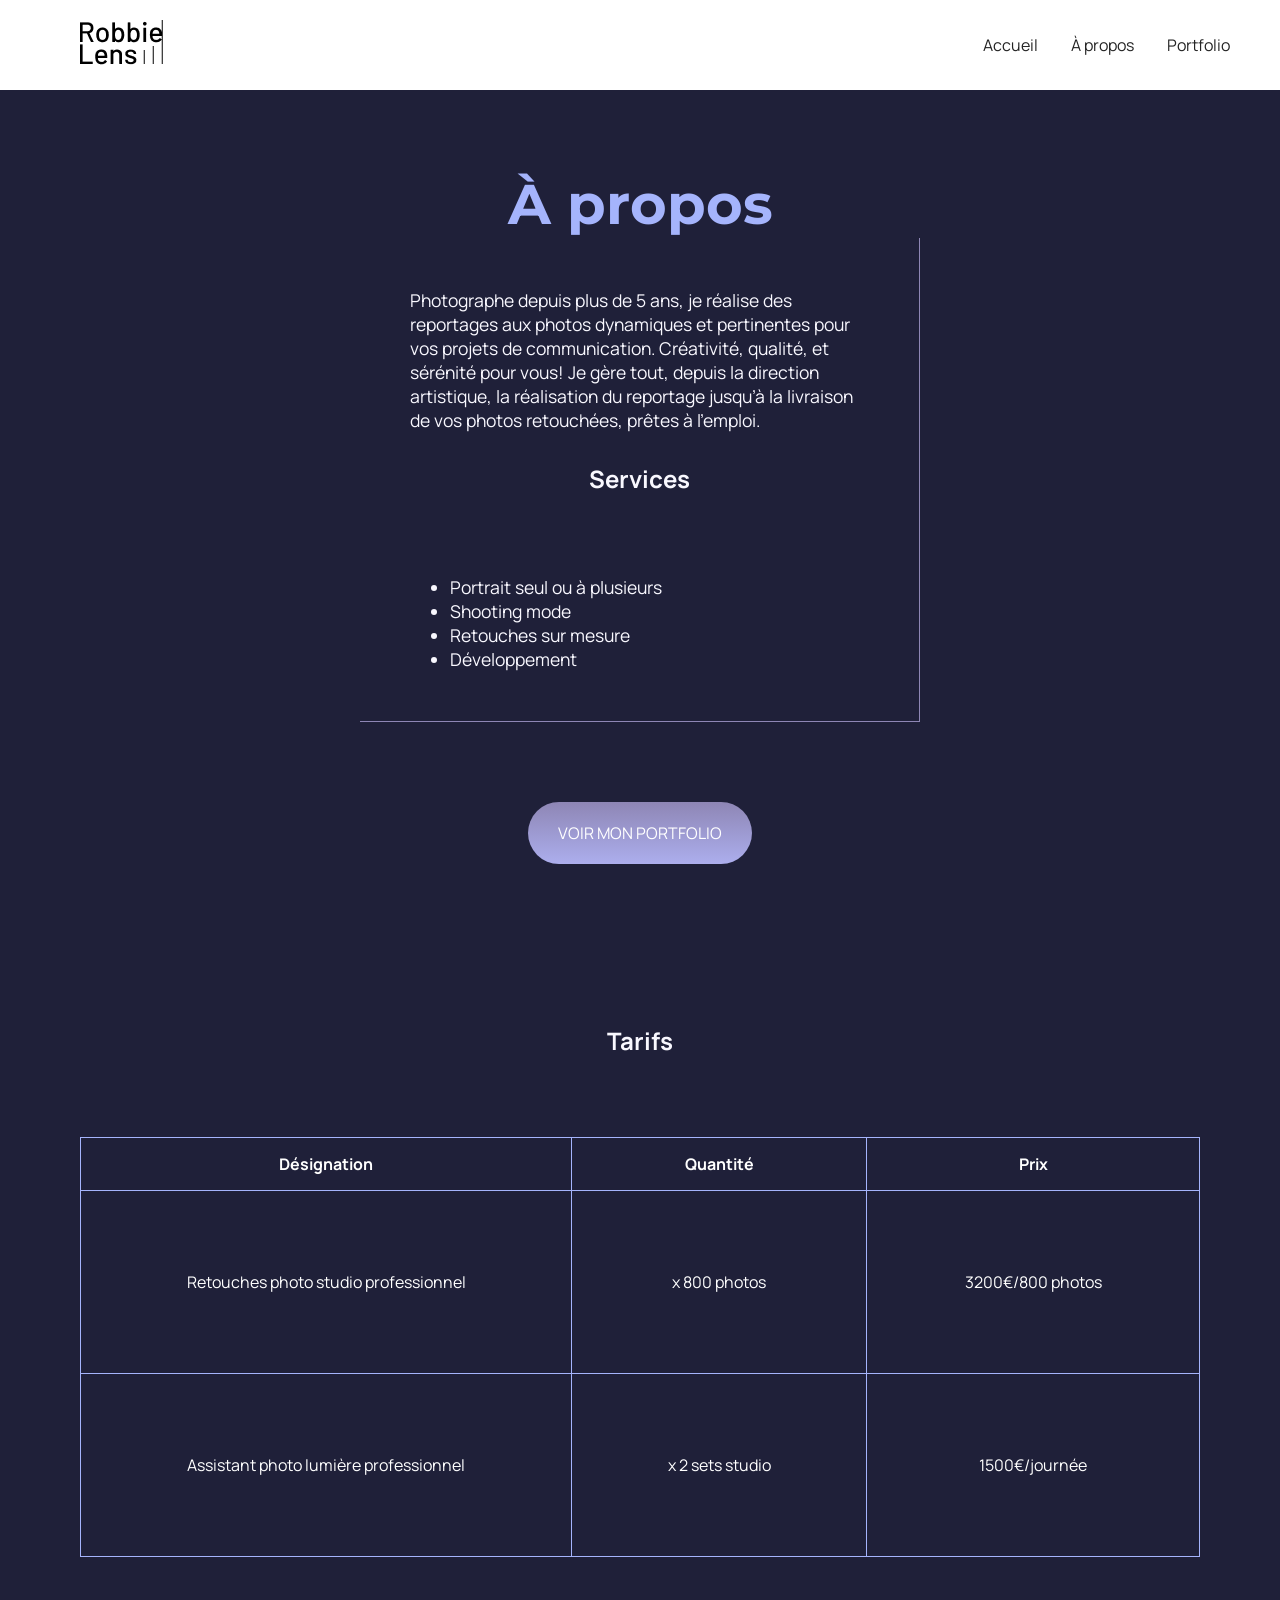
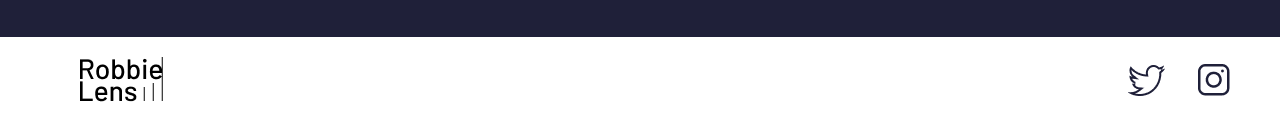
<file: A-propos.html>
<!DOCTYPE html>
<html lang="fr">

<head>
    <meta charset="utf-8" >
    <meta name="viewport" content="width=device-width, initial-scale=1.0">
    <title>À propos - Robbie Lens Photographie</title>
    <link href="style.css" rel="stylesheet" >
    <link href="A-propos.css" rel="stylesheet" >
    <link rel="preconnect" href="https://fonts.googleapis.com">
    <link rel="preconnect" href="https://fonts.gstatic.com" crossorigin>
    <link href="https://fonts.googleapis.com/css2?family=Manrope&family=Montserrat&display=swap" rel="stylesheet">
</head>

<body>
    <header>
        <nav>
            <a href="index.html" class="lien-icone">
                <img src="IMG ROBBIE LENS/logo.png" alt="Logo Robbie Lens" >
            </a>
            
            <div>
                <a href="index.html">Accueil</a>
                <a href="a-propos.html">À propos</a>
                <a href="portfolio.html">Portfolio</a>
            </div>
        </nav>
    </header>
    <main class="a-propos-main">
        <section>
            <h1>À propos</h1>
            <div class="carre-contenu">
                <p>
                    Photographe depuis plus de 5 ans, je réalise des reportages aux photos dynamiques et pertinentes pour vos projets de communication. Créativité, qualité, et sérénité pour vous! Je gère tout, depuis la direction artistique, la réalisation du reportage jusqu’à la livraison de vos photos retouchées, prêtes à l’emploi.
                </p>
                <h2>Services</h2>
                <ul>
                    <li>Portrait seul ou à plusieurs</li>
                    <li>Shooting mode</li>
                    <li>Retouches sur mesure</li>
                    <li>Développement</li>
                </ul>
            </div>
            <div>
                <a href="Portfolio.html" class="cta">VOIR MON PORTFOLIO</a>
            </div>
        </section>
        <section class="section-tarifs">
            <h2>Tarifs</h2>
            <table>
                <thead>
                    <tr>
                        <th>Désignation</th>
                        <th>Quantité</th>
                        <th>Prix</th>
                    </tr>
                </thead>
                <tbody>
                    <tr>
                        <td>Retouches photo
                            studio professionnel</td>
                        <td>x 800 photos</td>
                        <td>3200€/800 photos</td>
                    </tr>
                    <tr>
                        <td>Assistant photo
                            lumière professionnel</td>
                        <td>x 2 sets studio</td>
                        <td>1500€/journée</td>
                    </tr>
                </tbody>
            </table>

        </section>
    </main>
    <footer>
        <a href="index.html" class="lien-icone">
            <img src="IMG ROBBIE LENS/logo.png" alt="Logo Robbie Lens" >
        </a>
        <div>
            <a target="_blank" href="https://twitter.com/" class="lien-icone">
                <img src="IMG ROBBIE LENS/twitter.png" alt="Logo Twitter" >
            </a>
            <a target="_blank" href="https://www.instagram.com/" class="lien-icone">
                <img src="IMG ROBBIE LENS/instagram.png" alt="Logo Instagram" >
            </a>
        </div>
    </footer>
</body>

</html>
</file>
<file: style.css>
*{
    margin: 0;
    box-sizing: border-box;
}

html,
body {
    overflow-x: hidden;
}

body {
    font-family: 'Manrope', sans-serif;
    font-size: 1em;
    background-color: #1f2039;
}

a {
    color: #242424;
    text-decoration: none;
}

em {
    color: #a5b4fc;
    font-style: normal;
}

h1 {
    font-size: 3.5em;
    color: #a5b4fc;
    font-family: 'Montserrat', sans-serif;
}

h2 {
    color: #f9f8ff;
}

p,
li {
    font-size: 1.1em;
    color: #f9f8ff;
}

header,
footer {
    background-color: white;
    padding: 20px 50px;
}

header nav,
footer {
    display: flex;
    flex-direction: row;
    align-items: center;
    justify-content: space-between;
}

nav a {
    margin-left: 30px;
}

section {
    padding: 80px;
}

.cta {
    display: inline-block;
    background: linear-gradient(#8e86b5, #acaeed);
    color: white;
    border-radius: 50px;
    padding: 20px 30px;
}

a:hover {
    text-decoration: underline;
}

.cta:hover {
    background: linear-gradient(#696484, #8788ba);
    text-decoration: none;
}

.lien-icone {
    margin-left: 30px;
}

.lien-icone:hover,
.header nav img:hover {
    opacity: 0.5;
}


/* =====================================
   TABLETTE
   ===================================== */

@media screen and (max-width: 900px) {

    header,
    footer {
        padding: 20px 30px;
    }

    section {
        padding: 60px 40px;
    }

    h1 {
        font-size: 2.8em;
    }

    p,
    li {
        font-size: 1em;
    }
}


/* =====================================
   MOBILE
   ===================================== */

@media screen and (max-width: 700px) {

    header,
    footer {
        padding: 20px;
    }

    header nav {
        flex-direction: column;
        gap: 20px;
    }

    header nav > div {
        display: flex;
        flex-wrap: wrap;
        justify-content: center;
        gap: 15px;
    }

    nav a {
        margin-left: 0;
    }

    section {
        padding: 40px 20px;
    }

    h1 {
        font-size: 2.2em;
    }

    h2 {
        font-size: 1.6em;
    }

    p,
    li {
        font-size: 1em;
        line-height: 1.6;
    }

    .cta {
        padding: 15px 20px;
        text-align: center;
    }

    footer {
        flex-direction: column;
        gap: 20px;
    }

    .lien-icone {
        margin-left: 10px;
    }
}


/* =====================================
   PETIT MOBILE
   ===================================== */

@media screen and (max-width: 400px) {

    section {
        padding: 30px 15px;
    }

    h1 {
        font-size: 1.8em;
    }

    h2 {
        font-size: 1.4em;
    }

    header,
    footer {
        padding: 15px;
    }
}
</file>
<file: A-propos.css>
.carre-contenu {
  border-right: 1px solid #8e86b5;
  border-bottom: 1px solid #8e86b5;
  padding: 50px;
  width: 50%;
  margin: auto;
  margin-bottom: 80px;
}

.carre-contenu h2 {
  margin-top: 30px;
}

.carre-contenu ul {
  margin-top: 30px;
}

.carre-contenu + div {
  text-align: center;
}

.a-propos-main {
  margin: auto;
}

table {
  color: white;
  text-align: center;
  width: 100%;
  border-collapse: collapse;
}

td,
th {
  padding: 15px;
  border: 1px solid #a5b4fc;
}

td {
  padding: 80px;
}

h2 {
  margin-bottom: 80px;
}

h1,
h2 {
  text-align: center;
}


/* =====================================
   TABLETTE
   ===================================== */

@media screen and (max-width: 900px) {

    .a-propos-main > section:first-child h1 {
        margin-bottom: 50px;
    }

    .carre-contenu {
        width: 80%;
        padding: 40px;
        margin-bottom: 50px;
    }

    table {
        font-size: 0.95em;
    }

    th,
    td {
        padding: 15px;
    }
}


/* =====================================
   MOBILE
   ===================================== */

@media screen and (max-width: 700px) {

    .a-propos-main > section:first-child h1 {
        font-size: 2.2em;
        margin-bottom: 40px;
    }

    .carre-contenu {
        width: 100%;
        padding: 25px;

        margin-bottom: 40px;
    }

    .carre-contenu h2 {
        margin-top: 25px;
        margin-bottom: 20px;
    }

    .carre-contenu ul {
        padding-left: 20px;
    }

    /* Tableau */

    .section-tarifs {
        padding: 40px 20px;
    }

    .section-tarifs h2 {
        font-size: 1.6em;
        margin-bottom: 30px;
    }

    table {
        width: 100%;
        font-size: 0.85em;
    }

    th,
    td {
        padding: 12px 8px;
    }
}


/* =====================================
   PETIT MOBILE
   ===================================== */

@media screen and (max-width: 400px) {

    .a-propos-main > section:first-child h1 {
        font-size: 1.8em;
    }

    .carre-contenu {
        padding: 20px;
    }

    .carre-contenu p,
    .carre-contenu li {
        font-size: 0.95em;
    }

    .section-tarifs {
        padding: 30px 15px;
    }

    table {
        font-size: 0.75em;
    }

    th,
    td {
        padding: 8px 4px;
    }
}
</file>
